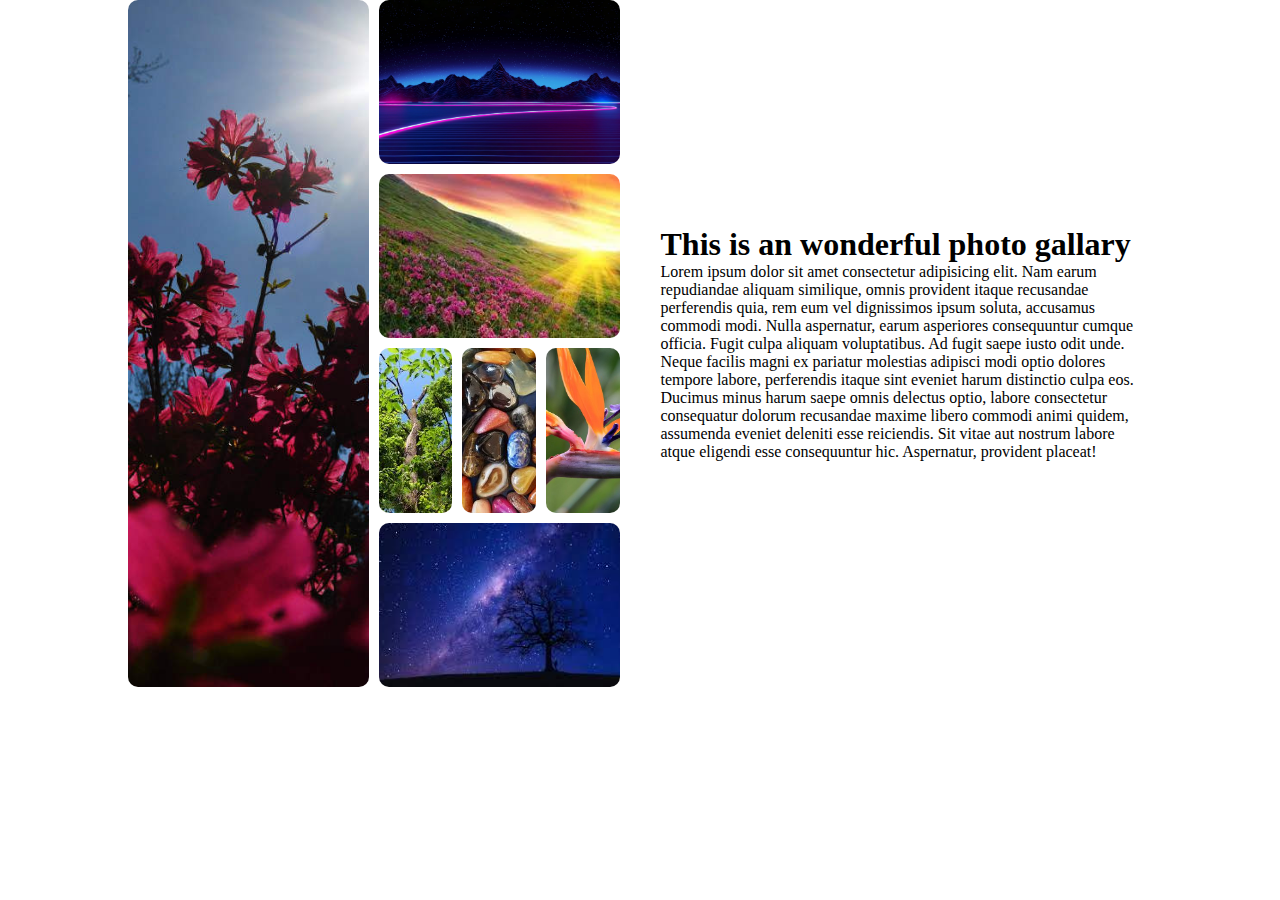
<file: index.html>
<!DOCTYPE html>
<html lang="en">
<head>
    <meta charset="UTF-8">
    <meta name="viewport" content="width=device-width, initial-scale=1.0">
    <title>responsive</title>
    <link rel="stylesheet" href="./style/style.css">
</head>
<body>
  <section class="container">
    <div class="img-container">
        <div class="grid-item-1">
            <img src="./images/img-1.jpg" alt=""> 
        </div>
        <div class="grid-item-2">
            <img src="./images/img-2.jpg" alt="">
        </div>
        <div class="grid-item-3">
            <img src="./images/img-3.jpg" alt="">
        </div>
        <div class="grid-item-4">
            <img src="./images/img-4.jpg" alt="">
        </div>
        <div class="grid-item-5">
            <img src="./images/img-5.jpg" alt="">
        </div>
        <div class="grid-item-6">
            <img src="./images/img-6.jpg" alt="">
        </div>
        <div class="grid-item-7">
            <img src="./images/img-7.jpg" alt="">
        </div>
    </div>
    <div class="text-container">
        <h1>This is an wonderful photo gallary</h1>
        <p>Lorem ipsum dolor sit amet consectetur adipisicing elit. Nam earum repudiandae aliquam similique, omnis provident itaque recusandae perferendis quia, rem eum vel dignissimos ipsum soluta, accusamus commodi modi. Nulla aspernatur, earum asperiores consequuntur cumque officia. Fugit culpa aliquam voluptatibus. Ad fugit saepe iusto odit unde. Neque facilis magni ex pariatur molestias adipisci modi optio dolores tempore labore, perferendis itaque sint eveniet harum distinctio culpa eos. Ducimus minus harum saepe omnis delectus optio, labore consectetur consequatur dolorum recusandae maxime libero commodi animi quidem, assumenda eveniet deleniti esse reiciendis. Sit vitae aut nostrum labore atque eligendi esse consequuntur hic. Aspernatur, provident placeat!</p>
    </div>
  </section>
</body>
</html>
</file>
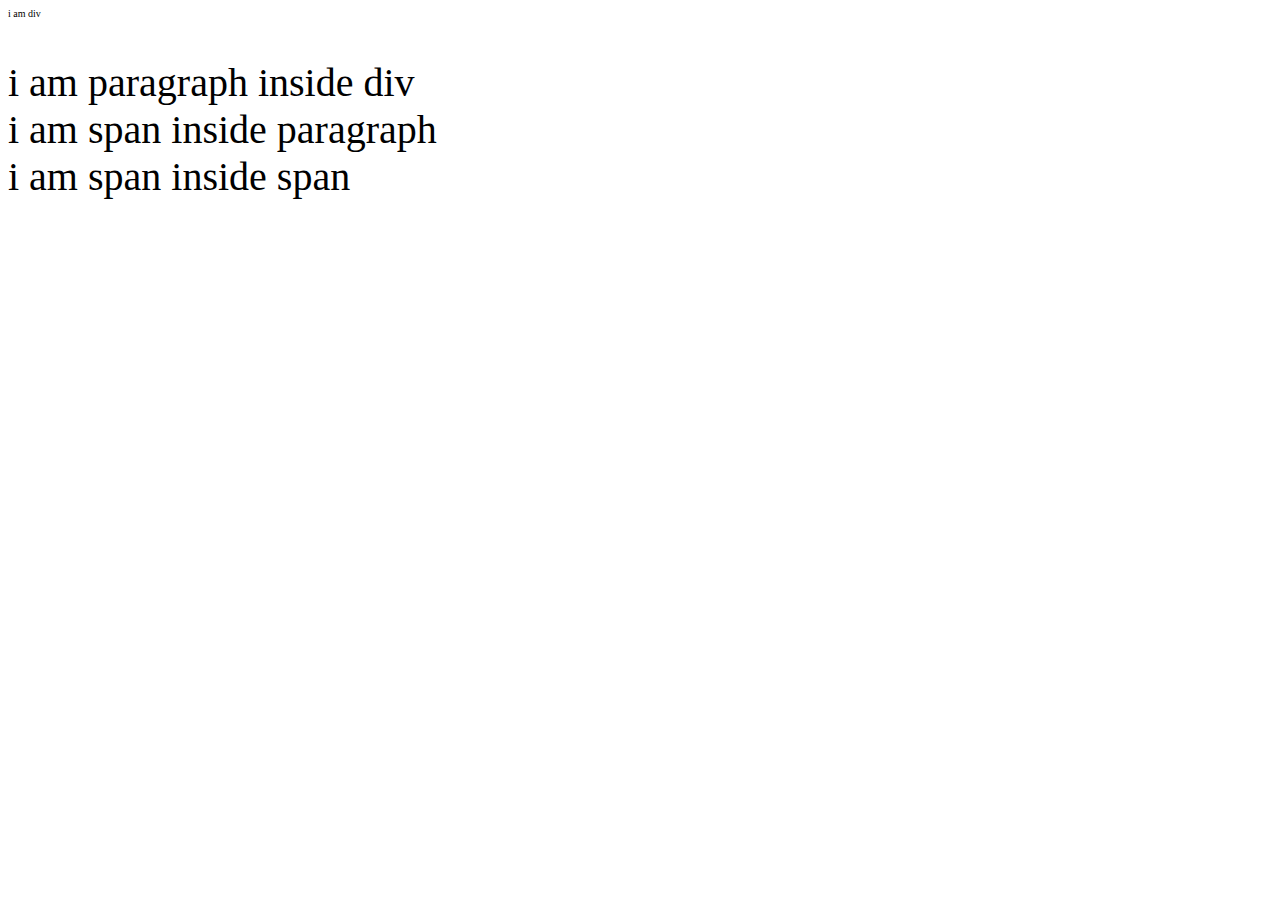
<file: em.html>
<!DOCTYPE html>
<html lang="en">
<head>
    <meta charset="UTF-8">
    <meta name="viewport" content="width=device-width, initial-scale=1.0">
    <title>Document</title>
    <style>
        html{
            font-size: 20px;
        }
        div{
            font-size: 10px;
        }
        div p{
           font-size: 2rem; /* 10*2 = 20px*/
        }
        div p span{
            font-size: 2rem; /*20px *2 = 40px*/
        }
        div p span span{
            font-size: 2rem;
        }
    </style>
</head>
<body>
    <div>
        i am div
        <p>i am paragraph inside div<br>
            <span>i am span inside paragraph<br>
                <span>i am span inside span</span>
            </span>
        </p>
    </div>
</body>
</html>
</file>
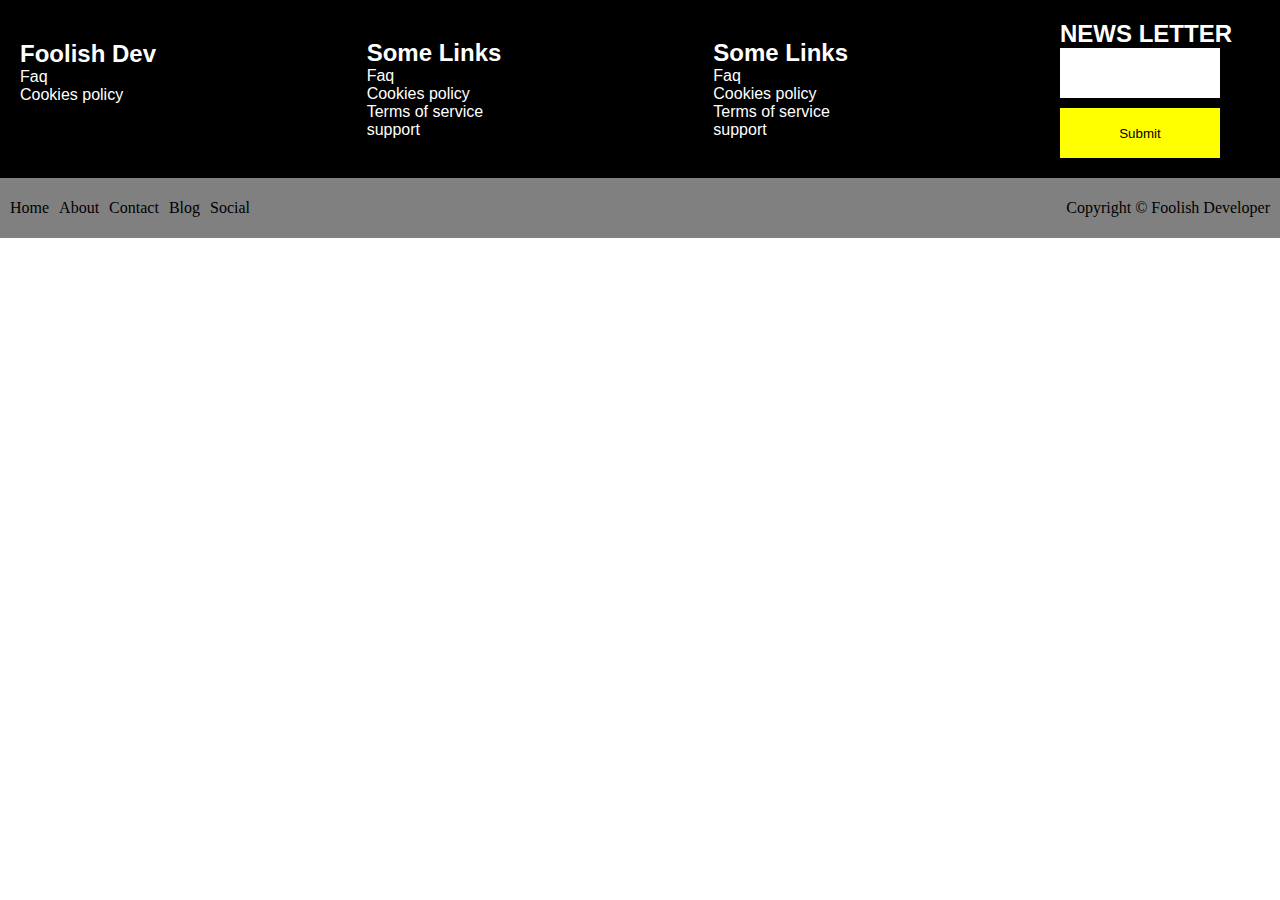
<file: footer.html>
<!DOCTYPE html>
<html lang="en">
  <head>
    <meta charset="UTF-8" />
    <meta name="viewport" content="width=device-width, initial-scale=1.0" />
    <title>footer</title>
    <link rel="stylesheet" href="./style/footer.css" />
    <link
      rel="stylesheet"
      href="https://cdnjs.cloudflare.com/ajax/libs/font-awesome/6.5.1/css/all.min.css"
      integrity="sha512-DTOQO9RWCH3ppGqcWaEA1BIZOC6xxalwEsw9c2QQeAIftl+Vegovlnee1c9QX4TctnWMn13TZye+giMm8e2LwA=="
      crossorigin="anonymous"
      referrerpolicy="no-referrer"
    />
  </head>
  <body>
    <footer>
      <div class="upper-footer">
        <div>
          <h2>Foolish Dev</h2>
          <p>Faq</p>
          <p>Cookies policy</p>
          <div>
            <i class="fa-brands fa-square-facebook"></i>
            <i class="fa-brands fa-square-facebook"></i>
            <i class="fa-brands fa-square-facebook"></i>
            <i class="fa-brands fa-square-facebook"></i>
          </div>
        </div>
        <div>
          <h2>Some Links</h2>
          <p>Faq</p>
          <p>Cookies policy</p>
          <p>Terms of service</p>
          <p>support</p>
        </div>
        <div>
          <h2>Some Links</h2>
          <p>Faq</p>
          <p>Cookies policy</p>
          <p>Terms of service</p>
          <p>support</p>
        </div>
        <div>
          <h2>NEWS LETTER</h2>
          <input class="news-input" type="text" />
          <button class="news-submit">Submit</button>
        </div>
      </div>
      <div class="lower-footer">
        <div>
          <a href="">Home</a><a href="">About</a><a href="">Contact</a><a href="">Blog</a
          ><a href="">Social</a>
        </div>
        <div style="margin-right: 10px;">
            Copyright &#169; Foolish Developer
        </div>
      </div>
    </footer>
  </body>
</html>
</file>
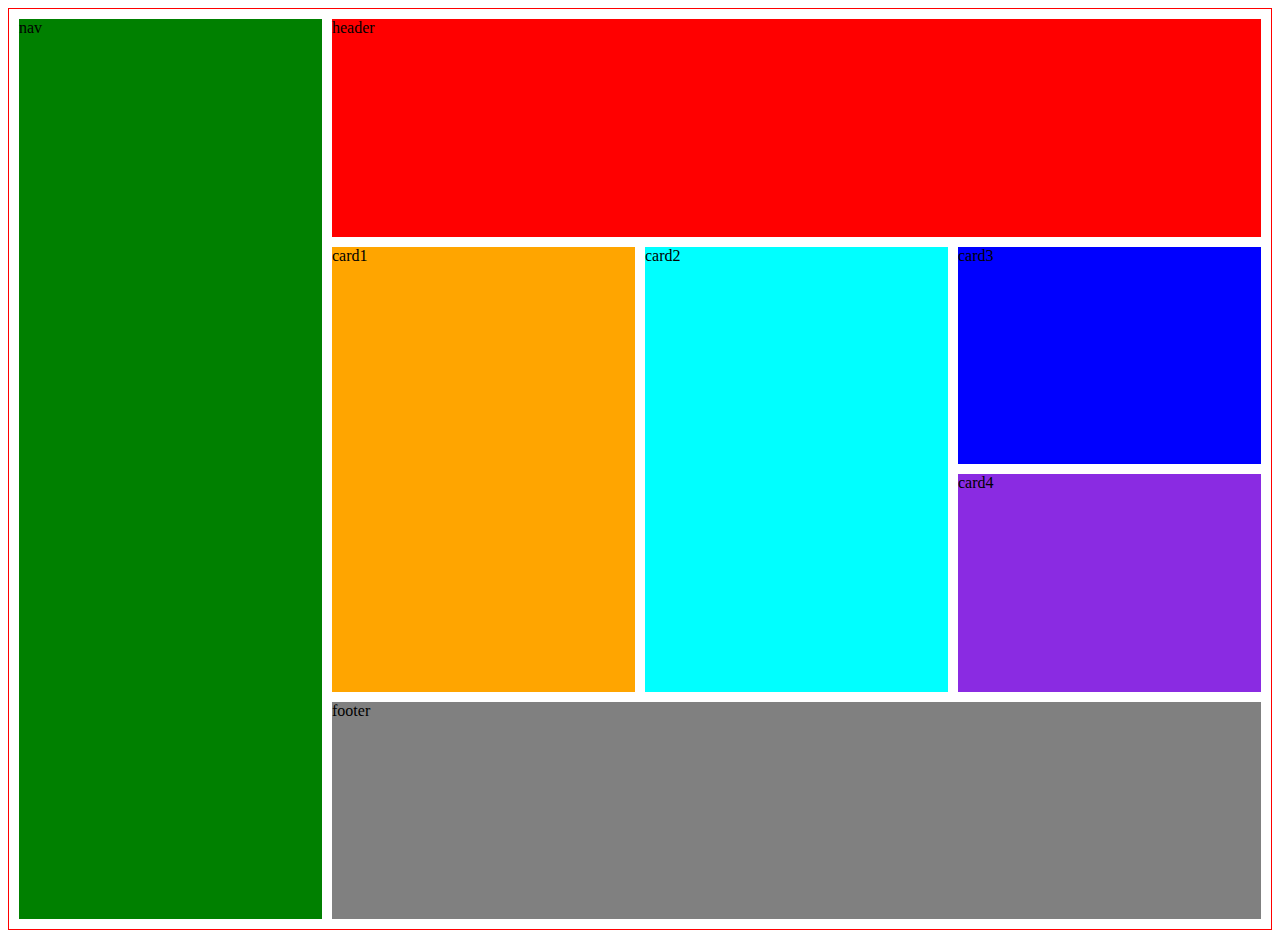
<file: layout.html>
<!DOCTYPE html>
<html lang="en">
<head>
    <meta charset="UTF-8">
    <meta name="viewport" content="width=device-width, initial-scale=1.0">
    <title>Document</title>
    <link rel="stylesheet" href="./style/layout.css">
</head>
<body>
    <main class="grid-container">
        <header class="header">header</header>
        <nav class="nav">nav</nav>
        <article class="card-1">card1</article>
        <article class="card-2">card2</article>
        <article class="card-3">card3</article>
        <article class="card-4">card4</article>
        <footer class="footer">footer</footer>
    </main>
    <div class="item-   "></div>
    <div class="item-   "></div>
    <div class="item-   "></div>
    <div class="item-"></div>
    <div class="item-"></div>
    <div class="item-"></div>
    <div class="item-"></div>
</body>
</html>
</file>
<file: style/style.css>
*{
    margin: 0;
    padding: 0;
    box-sizing: border-box;
   }
  .container{

    width: 80%;
    margin: 0 auto;
    display: flex;
    justify-content: space-between;
    align-items: center;

    /* height: 500px; */
  }

  .img-container{

    width: 48%;
    display: grid;
    grid-template-columns: repeat(12,1fr);
    grid-template-rows: repeat(4,1fr);
    gap: 10px;
   
  }

  .grid-item-1{
    grid-column: 1/span 6;
    grid-row: 1/span 4;
  }
  .grid-item-2{
    grid-column: 7/span 6;
    grid-row: 1/span 1;
  }
  .grid-item-3{
    grid-column: 7/span 6;
    grid-row: 2/span 1;
  }
  .grid-item-4{
    grid-column: 7/span 2;
    grid-row: 3/span 1;
  }
  .grid-item-5{
    grid-column: 9/span 2;
    grid-row: 3/span 1;
  }
  .grid-item-6{
    grid-column: 11/span 2;
    grid-row: 3/span 1;
  }
  .grid-item-7{
    grid-column: 7/span 6;
    grid-row: 4/span 1;
  }

  .img-container img{
    width: 100%;
    height: 100%;
    border-radius: 10px;
    object-fit: cover;
  }




  .text-container{

    width: 48%;
  }



  /* media query codes starts here */
  @media only screen and (max-width:500px){
    .container{
        flex-direction: column;
        width: 100%;
    }
    .img-container,.text-container{
        width: 100%;
    }
    .img-container{
        grid-template-columns: 1fr;
        grid-template-rows: repeat(7,1fr);
    }
    .grid-item-1{
        grid-column: 1/span 1;
        grid-row: 1/span 1;
     
      }
      .grid-item-2{
        grid-column: 1/span 1;
        grid-row: 2/span 1;

      }
      .grid-item-3{
        grid-column: 1/span 1;
        grid-row: 3/span 1;
     
      }
      .grid-item-4{
        grid-column: 1/span 1;
        grid-row: 4/span 1;
        
      }
      .grid-item-5{
        grid-column: 1/span 1;
        grid-row: 5/span 1;
        
      }
      .grid-item-6{
        grid-column: 1/span 1;
        grid-row: 6/span 1;
        
      }
      .grid-item-7{
        grid-column: 1/span 1;
        grid-row: 7/span 1;
        
      }

  }
</file>
<file: style/footer.css>
*{
    margin: 0;
    padding: 0;
}

.upper-footer{
 
    display: flex;
    justify-content: space-between;
    background-color: black;
    color:white;
    padding: 20px;
    /* height: 200px; */
    align-items: center;
    justify-content: space-between;
    font-family: 'Lucida Sans', 'Lucida Sans Regular', 'Lucida Grande', 'Lucida Sans Unicode', Geneva, Verdana, sans-serif;
    flex-wrap: wrap;
}
.upper-footer>div{

    width: 24%;
    flex-basis: 200px;
}
.upper-footer>div>div>.fa-brands{
    font-size: 30px;
    margin-right: 10px;
}
.news-input{
    display: block;
    height: 50px;
    width: 80%;
    border: 0;
    outline: 0;
}
.news-submit{
    display: block;
    height: 50px;
    width: 80%;
    border: 0;
    outline: 0;
    background-color: yellow;
    margin-top: 10px;
}

.lower-footer{
    display: flex;
    background-color: gray;
    height: 60px;
    justify-content: space-between;
    align-items: center;
}
.lower-footer a{
 text-decoration: none;
 margin-left: 10px;
 color: black;
}
</file>
<file: style/layout.css>
.grid-container{
    display: grid;
    grid-template-columns: repeat(12,1fr);
    grid-template-rows: repeat(4,1fr);
    height: 100vh;
    border: 1px solid red;
    padding: 10px;
    gap:10px
}

.header{
    background-color: red;
    grid-column: 4/span 9;
}
.nav{
    background-color: green;
    grid-column: 1/span 3;
    grid-row:1/span 4
}
.card-1{
    background-color: orange;
    grid-column: 4/span 3;
    grid-row: 2/span 2;
}
.card-2{
    background-color: aqua;
    grid-column: 7/span 3;
    grid-row: 2/span 2;
}
.card-3{
    background-color: blue;
    grid-column: 10/span 3;
}
.card-4{
    grid-column: 10/ span 3;
    background-color: blueviolet;
}
.footer{
    background-color: gray;
    grid-column: 4/span 9;
}
</file>
